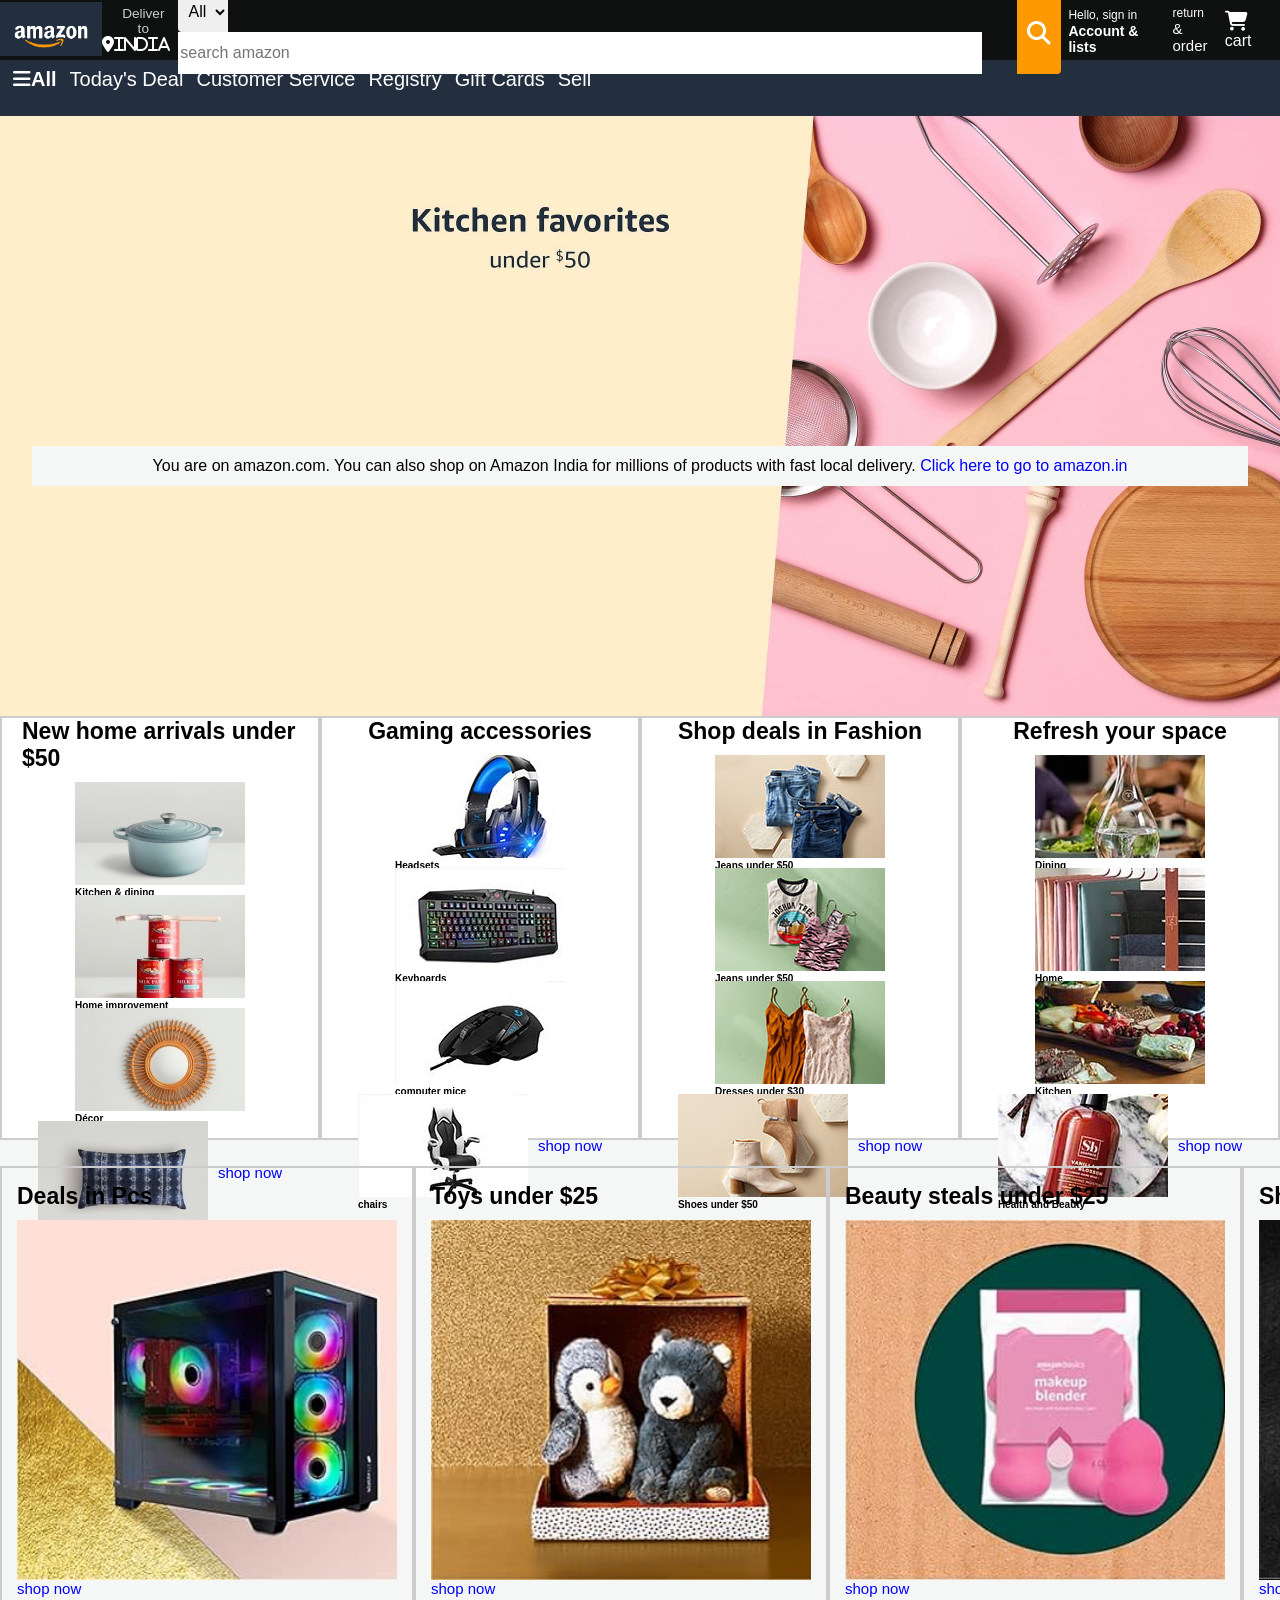
<file: index.html>
<!DOCTYPE html>
<html lang="en">
<head>
    <meta charset="UTF-8">
    <meta name="viewport" content="width=device-width, initial-scale=1.0">
    <title>amazon</title>
    <link rel="stylesheet" href="https://cdnjs.cloudflare.com/ajax/libs/font-awesome/6.6.0/css/all.min.css" integrity="sha512-Kc323vGBEqzTmouAECnVceyQqyqdsSiqLQISBL29aUW4U/M7pSPA/gEUZQqv1cwx4OnYxTxve5UMg5GT6L4JJg==" crossorigin="anonymous" referrerpolicy="no-referrer" />
    <link rel="stylesheet" href="amazon.css">

</head>
<body>
    <header> 
        <div class="navbar">
            <div class="nav-logo">
                <div class="logo border"></div>
            </div>
            <div class="nav-deli border">
              <p class="deli-1">
        Deliver to
                </p>
                <i class="fa-solid fa-location-dot">india</i>
                <div class="deli-2">
                
               </div>
            </div>
            <div class="nav-search border">
                <div class="search1">
                    <select class="search-select"> 
                        <option>All</option>
                   
                <input  placeholder="search amazon" class="search-input"></div>
                    </select>
                <div class="search-icon">
                    <i class="fa-solid fa-magnifying-glass"></i>
                </div>
            </div>
            <div class="nav-signin border">
                <p><span>Hello, sign in</span></p>
                <p class="nav-second">Account & lists</p>
            </div>
            <div class="nav-return border">
                <p class="return">return</p>
                <p class="order">& order</p>
            </div>
            <div class="cart border">
                <i class="fa-solid fa-cart-shopping"></i>
                cart
            </div>
        </div>
        <div class="panel">

        
        <div class="panel-all border">
            <i class="fa-solid fa-bars"></i>All</div>
         <div class="panel-today border">
            Today's Deal
         </div>
         <div class="panel-customer border">
            Customer Service
         </div>
         <div class="panel-registry border">Registry</div>
         <div class="panel-gift border">Gift Cards</div>
         <div class="panel-sell border">Sell</div>
        </div>
        <div class="hero-section"> 
            <div class="hero-message">
                <p>You are on amazon.com. You can also shop on Amazon India for millions of products with fast local delivery. <a>Click here to go to amazon.in</a></p>
            </div>
        </div>
        <div class="shop-section">
            <div class="box1 box">New home arrivals under $50
                <div class="box1a" style="background-image: url('box1a.jpg');"><p class="b">Kitchen & dining</p></div>
                <div class="box1b" style="background-image: url('box1b.jpg');"><p class="b">Home improvement</p></div>
                <div class="box1c" style="background-image: url('box1c.jpg');"><p class="b">Décor</p></div>
                <div class="box1d" style="background-image: url('box1d.jpg');"><p class="b">Bedding & bath</p></div>
                <p id="now">shop now</p>
            </div>
            <div class="box2 box">Gaming accessories
                <div class="box2a" style="background-image: url('box2a.jpg');"><p class="b">Headsets</p></div>
                <div class="box2b" style="background-image: url('box2b.jpg');"><p class="b">Keyboards</p></div>
                <div class="box2c" style="background-image: url('box2c.jpg');"><p class="b">computer mice</p></div>
                <div class="box2d" style="background-image: url('box2d.jpg');"><p class="b">chairs</p></div>
                <p id="now">shop now</p>
            </div>
            <div class="box3 box">Shop deals in Fashion
                <div class="box3a" style="background-image: url('box3a.jpg');"><p class="b">Jeans under $50</p></div>
                <div class="box3b" style="background-image: url('box3b.jpg');"><p class="b">Jeans under $50</p></div>
                <div class="box3c" style="background-image: url('box3c.jpg');"><p class="b">Dresses under $30</p></div>
                <div class="box3d" style="background-image: url('box3d.jpg');"><p class="b">Shoes under $50</p></div>
                <p id="now">shop now</p>
            </div>
            <div class="box4 box">Refresh your space 
                <div class="box4a" style="background-image: url('box4a.jpg');"><p class="b">Dining</p></div>
                <div class="box4b" style="background-image: url('box4b.jpg');"><p class="b">Home</p></div>
                <div class="box4c" style="background-image: url('box4c.jpg');"><p class="b">Kitchen</p></div>
                <div class="box4d" style="background-image: url('box4d.jpg');"><p class="b">Health and Beauty</p></div>
                <p id="now">shop now</p>
            </div></div>
            <div class="vikash">
                <div class="k1 box">Deals in Pcs
                <div class="k1a" style="background-image: url('box1e.jpg');"></div><p id="now">shop now</p>
                </div>
                <div class="k2 box">Toys under $25
                    <div class="k2a" style="background-image: url('box2e.jpg');"></div><p id="now">shop now</p>  
                </div>
                <div class="k3 box">Beauty steals under $25
                    <div class="k3a" style="background-image: url('box3e.jpg');"></div><p id="now">shop now</p>
                </div>
                <div class="k4 box">Shop School Supplies
                    <div class="k4a" style="background-image: url('box4e.jpg');"></div><p id="now">shop now</p>   
                </div>

            </div>

        

    </header>
</body>
</html>
</file>
<file: amazon.css>
*{
    margin: 0px;
    font-family: Arial, Helvetica, sans-serif;
    border: border-box;
}
.navbar{
    height: 60px;
    background-color:#0f1111;
    color: white;
    display: flex;
    justify-content: space-evenly;
    align-items: center;
    margin-left: 0px;
}
.nav-logo{
    height: 60px;
    width: 100px;
    background-size: cover;
    justify-content: center;
    align-items: center;
    margin-top: 4px;

}
.logo{
    background-image: url("log.png");
    background-size: cover;
    height: 50px;
    width: 100%;
    
}

.border{
    border: 2px solid transparent;
}
.border:hover{
 border: 1px solid white;
}
.nav-deli{
    margin-top: 4px;
    text-align: center;
    margin-bottom: 5px;
    
}
.deli-1{
    font-size: 0.85rem;
    color: #cccccc;
    margin-left: 15px;
}
.deli-2{
    font-size: 1rem;
    color: white;
    margin-left: 15px;
}
.nav-search{
    display: flex;
    border-radius: 4px;
    margin-top: 5px;
    padding: 5px;
    justify-content: space-evenly;
    border: none;


}
.nav-search:hover{
    border: 2px solid orange;
}
.search-select{
    height: 40px;
    width: 50px;
    align-items: center;
    font-size: 1rem;
    text-align: center;
    border-top-left-radius: 4px;
    border-bottom-left-radius: 4px;
    border: none;
    justify-content: center;
}
.search-input{
    height: 40px;
    width: 800px;
   border: none;
   font-size: 1rem;
   align-items: center;
   justify-content: center;
   
}
.search-icon{
    width: 45px;
    display: flex;
    justify-content: center;
    align-items: center;
    font-size: 1.5rem;
    background-color: #FF9900;
    border-top-right-radius: 4px;
    border-bottom-right-radius: 4px;
}
span{
    font-size: 12px;
}
.nav-second{
    font-size: 14px;
    font-weight: 700;
}
.return{
    font-size:12px
}
.order{
    font-size: 15px;
}
.cart i{
    font-size: 20px;
    font-weight: 700;
    
}
/*second nav bar*/
.panel{
    height: 40px;
    width: 100%;
    display: flex;
    justify-content: flex-start;
    align-items: center;
    background-color:#232F3E;
    color: #FFFFFF;
    font-size: 20px;
    padding: 8px 9px;
    font-weight: 500;
}
.panel-all{
    height: 40px;
 margin-left: 2px;
 align-items: center;
 font-weight: 700;


}
.panel-today{
    height: 40px;
 margin-left: 9px;
 align-items: center;
}
.panel-customer{
    height: 40px;
    margin-left: 9px;
    align-items: center;
}
.panel-registry{
    height: 40px;
    margin-left: 9px;
    align-items: center;

}
.panel-gift{
    height: 40px;
    margin-left: 9px;
    align-items: center;
}
.panel-sell{
    height: 40px;
    margin-left: 9px;
    align-items: center;
}
.hero-section{
    height: 600px;
    width: 100%;
    background-image: url("amp.jpg");
background-size: cover;
display: flex;
align-items: flex-end;
justify-content: center;

}
.hero-message{
    height: 40px;
    width: 95%;
    background-color: #F5F6F6;
    display: flex;
    align-items: center;
    justify-content: center;
    font-size: 1rem;
    margin-bottom: 230px;

}
a{
    color: blue;
}
.box{
    border: 2px solid #cccccc;
    height: 100px;
}
.shop-section{
    height: 450px;
    width: 1264;
    background-color: #F5F6F6;
display: flex;
justify-content: space-evenly;
align-items: flex-start;

}
.box1{
    height: 420px;
    width: 380px;
    background-color: white;
    font-size: 23px;
    margin: 0px 0px 10px;
    padding: 0px 20px;
    font-weight: 700;
display: flex;
flex-wrap: wrap;
gap: 10px;
justify-content: center;
align-items: center;
}
/*box1 image*/
.box1a{
    height: 103px;
    width: 170px;
}
.box1b{
    height: 103px;
    width: 170px;
}
.box1c{
    height: 103px;
    width: 170px;
}
.box1d{
    height: 103px;
    width: 170px;
}

.box2{
    height: 420px;
    width: 380px;
    background-color: white;
    font-size: 23px;
    margin: 0px 0px 10px;
    padding: 0px 20px;
    font-weight: 700;
    display: flex;
flex-wrap: wrap;
gap: 10px;
justify-content: center;
align-items: center;
}
/*box2 images*/
.box2a{
    height: 103px;
    width: 170px;
}
.box2b{
    height: 103px;
    width: 170px;
}
.box2c{
    height: 103px;
    width: 170px;
}
.box2d{
    height: 103px;
    width: 170px;
}
.box3{
    height: 420px;
    width: 380px;
    background-color: white;
    font-size: 23px;
    margin: 0px 0px 10px;
    padding: 0px 20px;
    font-weight: 700;
    display: flex;
    flex-wrap: wrap;
    gap: 10px;
    justify-content: center;
    align-items: center;
}
/*box3 images*/
.box3a{
    height: 103px;
    width: 170px;
}
.box3b{
    height: 103px;
    width: 170px;
}
.box3c{
    height: 103px;
    width: 170px;
}
.box3d{
    height: 103px;
    width: 170px;
}
.box4{
    height: 420px;
    width: 380px;
    background-color: white;
    font-size: 23px;
    margin: 0px 0px 10px;
    padding: 0px 20px;
    font-weight: 700;
    display: flex;
    flex-wrap: wrap;
    gap: 10px;
    justify-content: center;
    align-items: center;
}
/*box4 images*/
.box4a{
    height: 103px;
    width: 170px;
}
.box4b{
    height: 103px;
    width: 170px;
}
.box4c{
    height: 103px;
    width: 170px;
}
.box4d{
    height: 103px;
    width: 170px;
}
/* images font*/
.b{
    font-size: 10px;
 margin-top: 105px;
}
/*second shop section*/
.vikash{
    height: 400x;
    width: 100%;
    background-color: #F5F6F6;
    display: flex;
    justify-content: space-evenly;
    align-items:flex-start;
  font-size: 23px;
  font-weight: 700;
}
.k1{
    height: 420px;
    width: 400px;
    padding: 15px;
    padding-bottom: 5px;
    
 }
 .k1a{
    height: 360px;
    width: 380px;
    background-size: cover;
    margin-top: 10px;
 }

.k2{
    height: 420px;
    width: 400px;
    padding: 15px;
    padding-bottom: 5px;
}
.k2a{
    height: 360px;
    width: 380px;
    background-size: cover;
    margin-top: 10px;
    
 }
.k3{
    height: 420px;
    width: 400px;
    padding: 15px;
    padding-bottom: 5px;
}
.k3a{
    height: 360px;
    width: 380px;
    background-size: cover;
    margin-top: 10px;
 }
.k4{
    height: 420px;
    width: 400px;
    padding: 15px;
    padding-bottom: 5px;
}
.k4a{
    height: 360px;
    width: 380px;
    background-size: cover;
    margin-top: 10px;
 }
 #now{
    color: blue;
    font-size: 15px;
    font-weight: normal;
 }
</file>
